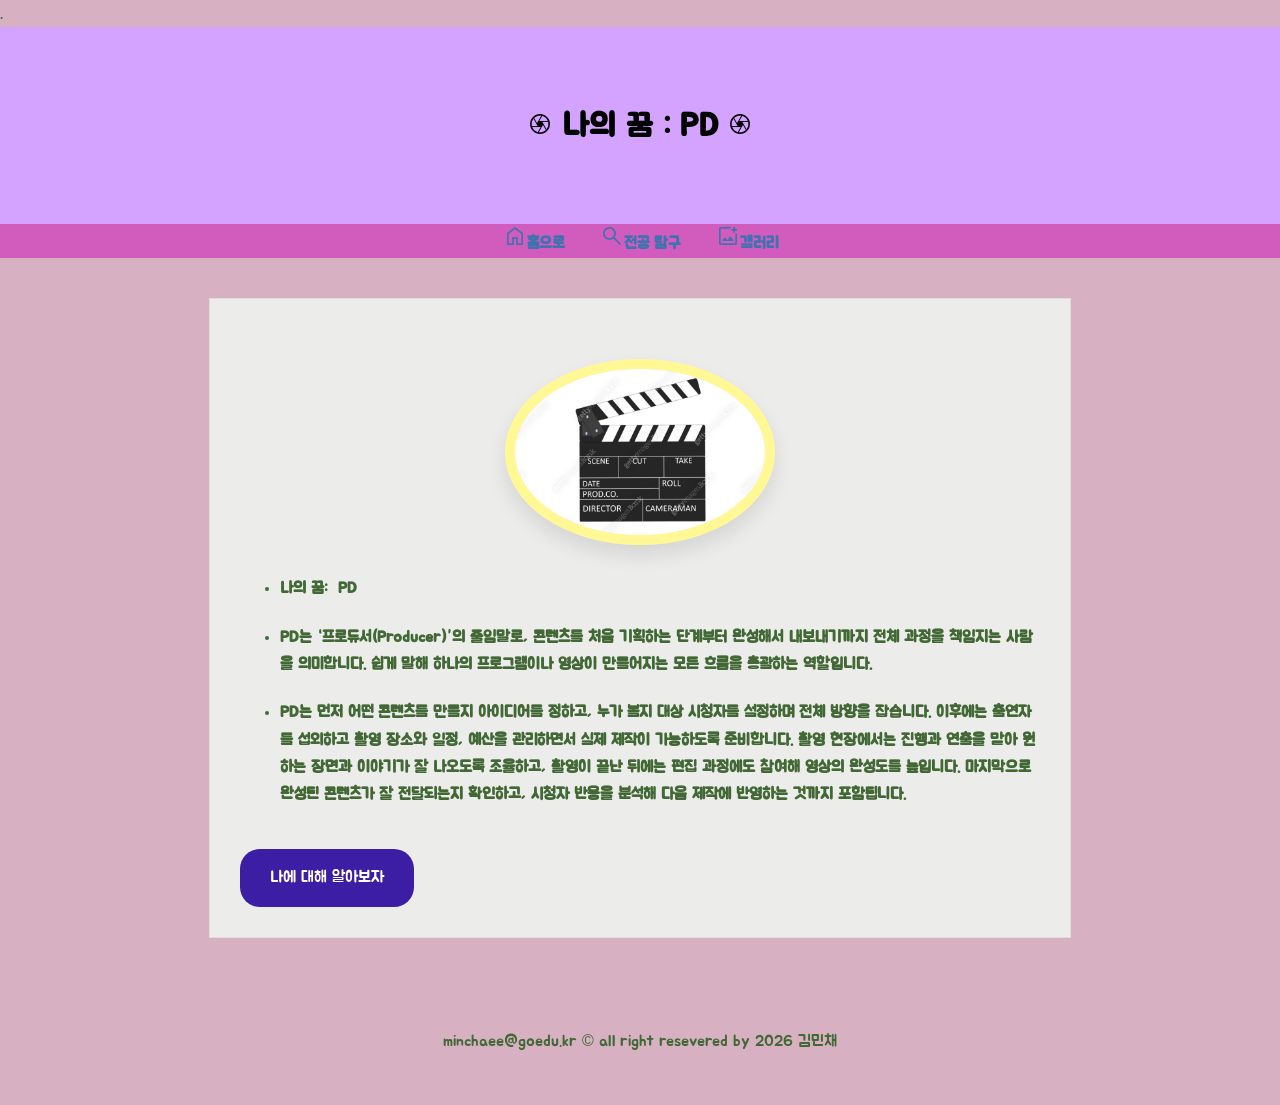
<file: index.html>
<!DOCTYPE html>
<html lang="ko">
<head>
    <meta charset="UTF-8">
    <meta name="viewport" content="width=device-width, initial-scale=1.0">
    <title>나의 웹 페이지</title>
    <link rel="preconnect" href="https://fonts.googleapis.com">.
    <link rel="preconnect" href="https://fonts.gstatic.com" crossorigin>      
    <link href="https://fonts.googleapis.com/css2?family=Jua&display=swap" rel="stylesheet">
    <link rel="stylesheet" href="https://fonts.googleapis.com/css2?family=Material+Symbols+Outlined:opsz,wght,FILL,GRAD@20..48,100..700,0..1,-50..200&" />
    <link rel="stylesheet" href="./style.css">
</head>
<body>
    <header>
      <h1>
         <span class="material-symbols-outlined">
camera
</span> 나의 꿈 : PD <span class="material-symbols-outlined">
camera
</span>
      </h1>
      </header>
             <nav>
      <a href="index.html"><span class="material-symbols-outlined">
home
</span>홈으로</a>
      <a href="subject.html"><span class="material-symbols-outlined">
search
</span>전공 탐구</a>
      <a href="gallery.html"><span class="material-symbols-outlined">
add_photo_alternate
</span>갤러리</a>
</span>
    </nav>
    <main>
        <img src="./image/vlel.jpg" alt="내 사진" width="200">
        <P>
        <ul>
        <li><h4> 나의 꿈: <span class="material-symbols-outlined">

         </span>  PD</h4> </li>
          <li><h4> PD는 “프로듀서(Producer)”의 줄임말로, 콘텐츠를 처음 기획하는 단계부터 완성해서 내보내기까지 전체 과정을 책임지는 사람을 의미합니다. 쉽게 말해 하나의 프로그램이나 영상이 만들어지는 모든 흐름을 총괄하는 역할입니다.</h4> </li>
           <li><h4>  PD는 먼저 어떤 콘텐츠를 만들지 아이디어를 정하고, 누가 볼지 대상 시청자를 설정하며 전체 방향을 잡습니다. 이후에는 출연자를 섭외하고 촬영 장소와 일정, 예산을 관리하면서 실제 제작이 가능하도록 준비합니다. 촬영 현장에서는 진행과 연출을 맡아 원하는 장면과 이야기가 잘 나오도록 조율하고, 촬영이 끝난 뒤에는 편집 과정에도 참여해 영상의 완성도를 높입니다. 마지막으로 완성된 콘텐츠가 잘 전달되는지 확인하고, 시청자 반응을 분석해 다음 제작에 반영하는 것까지 포함됩니다.</h4> </li>
         </ul>
         </P>
         <a href="#" class="my-button"> 나에 대해 알아보자</a>
    </main>

    <footer>
         minchaee@goedu.kr &copy; all right resevered by 2026 김민채
        </footer>
</body>
</html>
</file>
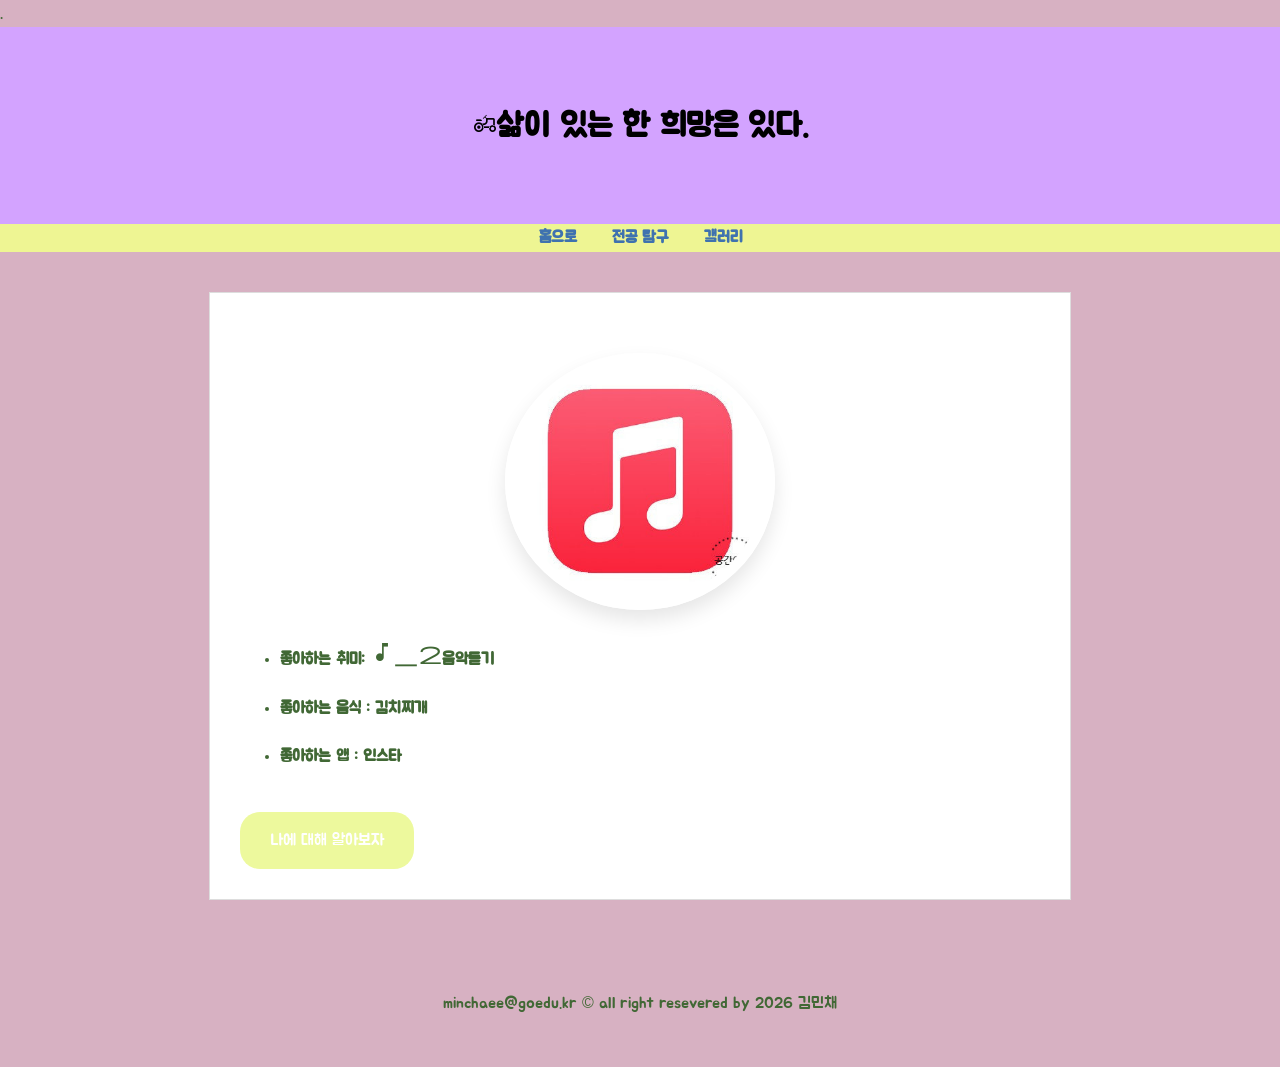
<file: My-first-web-main/index.html>
<!DOCTYPE html>
<html lang="ko">
<head>
    <meta charset="UTF-8">
    <meta name="viewport" content="width=device-width, initial-scale=1.0">
    <title>나의 웹 페이지</title>
    <link rel="preconnect" href="https://fonts.googleapis.com">.
    <link rel="preconnect" href="https://fonts.gstatic.com" crossorigin>      
    <link href="https://fonts.googleapis.com/css2?family=Jua&display=swap" rel="stylesheet">
    <link rel="stylesheet" href="https://fonts.googleapis.com/css2?family=Material+Symbols+Outlined:opsz,wght,FILL,GRAD@20..48,100..700,0..1,-50..200&" />
    <link rel="stylesheet" href="./style.css">
</head>
<body>
    <header>
      <h1>
         <span class="material-symbols-outlined">
          agriculture
         </span>삶이 있는 한 희망은 있다.
      </h1>
      </header>
             <nav>
      <a href="index.html">홈으로</a>
      <a href="subject.html">전공 탐구</a>
      <a href="gallery.html">갤러리</a>
    </nav>
    <main>
        <img src="./image/애플.jpg" alt="내 사진" width="200">
        <P>
        <ul>
        <li><h4> 좋아하는 취미: <span class="material-symbols-outlined">
music_note_2
</span>음악듣기</h4> </li>
          <li><h4> 좋아하는 음식 : 김치찌개</h4> </li>
           <li><h4> 좋아하는 앱 : 인스타 </h4> </li>
         </ul>
         </P>
         <a href="#" class="my-button"> 나에 대해 알아보자</a>
    </main>

    <footer>
         minchaee@goedu.kr &copy; all right resevered by 2026 김민채
        </footer>
</body>
</html>
</file>
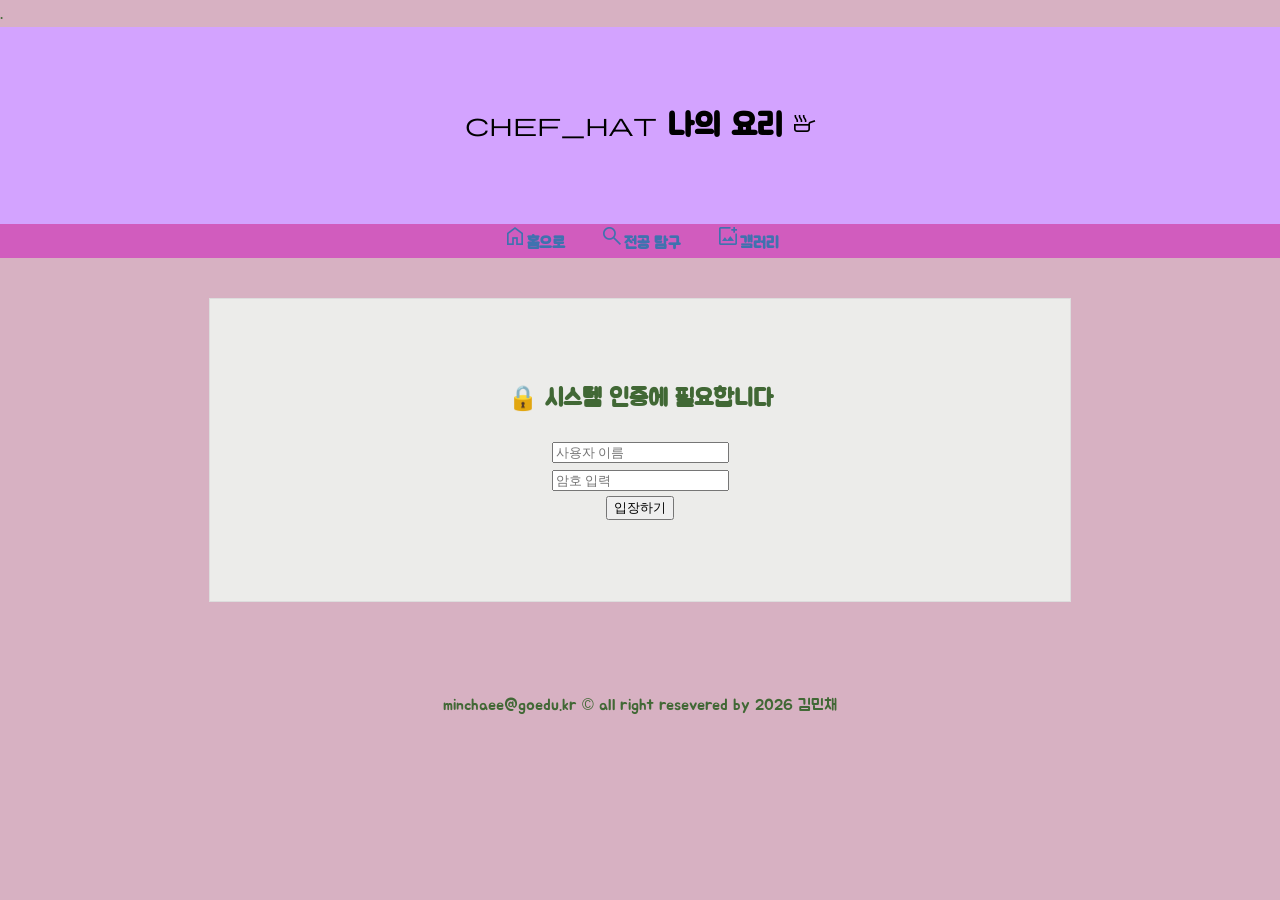
<file: gallery.html>
<!doctype html>
<html lang="ko">
  <head>
    <meta charset="UTF-8" />
    <meta name="viewport" content="width=device-width, initial-scale=1.0" />
    <title>나의 웹 페이지</title>
    <link rel="preconnect" href="https://fonts.googleapis.com" />
    .
    <link rel="preconnect" href="https://fonts.gstatic.com" crossorigin />
    <link
      href="https://fonts.googleapis.com/css2?family=Jua&display=swap"
      rel="stylesheet"
    />
    <link
      rel="stylesheet"
      href="https://fonts.googleapis.com/css2?family=Material+Symbols+Outlined:opsz,wght,FILL,GRAD@20..48,100..700,0..1,-50..200&"
    />
    <link rel="stylesheet" href="./style.css" />
  </head>
  <body>
    <header>
      <h1>
        <span class="material-symbols-outlined"> chef_hat </span> 나의 요리
        <span class="material-symbols-outlined"> skillet </span>
      </h1>
    </header>
    <nav>
      <a href="index.html"
        ><span class="material-symbols-outlined"> home </span>홈으로</a
      >
      <a href="subject.html"
        ><span class="material-symbols-outlined"> search </span>전공 탐구</a
      >
      <a href="gallery.html"
        ><span class="material-symbols-outlined"> add_photo_alternate </span
        >갤러리</a
      >
    </nav>
    <main>
      <div id="login-box" style="text-align: center; margin: 50px">
        <h2>🔒 시스템 인증에 필요합니다</h2>
        <input type="text" id="userdName" placeholder="사용자 이름" /><br />
        <input type="password" id="userPw" placeholder="암호 입력" /><br />
        <button onclick="checkLogin()">입장하기</button>
      </div>

      <!--[Step 2] 인증 후 보호된 콘텐츠 영억-->
      <div id="secret-area" style="display: none">
        <!--⭐ 로그인한 사용자의 이름을 보여줄 공간입니다.-->
        <h3 style="color: 2e7d32">
          <span id="user-display"></span>님, 반갑습니다
        </h3>

        <div class="display-box">
          <img
            id="targetImg"
            src="./image/아.jpg"
            style="width: 100%"
            ;
            max-width:500px;
          />
          <p id="targetDesc">4월7일 : 방울토마토 첫 수확!</p>
        </div>

        <div class="thumb-list">
          <img
            src="./image/아아.jpg"
            onclick="show('./image/아아.jpg', '4월 7일: 방울토마토 첫 수확!')"
          />
          <img
            src="./image/아.jpg"
            onclick="show('./image/아.jpg', '4월 9일: 비료 주기 실습 완료!')"
          />
          <img
            src="./image/토마토1.jpg"
            onclick="
              show(
                './image/토마토1.jpg',
                '오이랑 치즈 토마토 식이섬유가 풍분한 것 같아',
              )
            "
          />
          <img
            src="./image/토마토2.jpg"
            onclick="
              show('./image/토마토2.jpg', '토마토안에 계란후라이 맛있겠다!')
            "
          />
          <img
            src="./image/토마토3.jpg"
            onclick="show('./image/토마토3.jpg', '토마토 파스타는 맛없없!')"
          />
          <img
            src="./image/토마토4.jpg"
            onclick="show('./image/토마토4.jpg', '양파랑 토마토 대박!')"
          />
          <img
            src="./image/토마토5.jpg"
            onclick="show('./image/토마토5.jpg', '영양만점 음식인 것 같아!')"
          />
          <img
            src="./image/토마토6.jpg"
            onclick="
              show('./image/토마토6.jpg', '새로운 조합의 카레인 것 같아!')
            "
          />
          <img
            src="./image/토마토7.jpg"
            onclick="
              show('./image/토마토7.jpg', '토마토랑 스크램블 꼭 먹어봐!')
            "
          />
          <img
            src="./image/토마토92.jpg"
            onclick="
              show(
                './image/토마토92.jpg',
                '토마토 피자 안에 파프리카랑 브로콜리가 들어있어서 더 맛나는 것 같아!!',
              )
            "
          />
          <img
            src="./image/토마토9.jpg"
            onclick="
              show(
                './image/토마토9.jpg',
                '토마토 안에 요거트를 넣어먹으니 상큼해',
              )
            "
          />
          <img
            src="./image/토마토10.jpg"
            onclick="
              show(
                './image/토마토10.jpg',
                '빵이랑 같이 토마토랑 조합이 잘 맞는 것 같아!!',
              )
            "
          />
        </div>
        <div
          id="setting"
          style="
            margin-top: 30px;
            padding: 20px;
            border: 1px solid #ddd;
            background: #fff;
          "
        >
          <h4>🔑 시스템 보안 설정</h4>
          <p style="font-size: 0.9em; color: #666">
            보안을 위해 정기적으로 비밀번호를 변경해 주세요.
          </p>
          <input type="password" id="newPw" placeholder="새 비밀번호 입력" />
          <button onclick="changePassword()">비밀번호 변경</button>
          <button onclick="logout()">로그아웃</button>
        </div>
      </div>
    </main>

    <footer>minchaee@goedu.kr &copy; all right resevered by 2026 김민채</footer>
    <script>
      function show(imgPath, text) {
        document.getElementById("targetImg").src = imgPath;
        document.getElementById("targetDesc").innerText = text;
      }
      function checkLogin() {
        let name = document.getElementById("userdName").value;
        let pw = document.getElementById("userPw").value;

        let currentPw = localStorage.getItem("userPassword") || "1234";

        if (pw === currentPw && name !== "") {
          //[밑바탕 작업] 이름과 상태를 금고(localStage)에 넣습니다.
          localStorage.setItem("isLoggedIn", "true");
          localStorage.setItem("savedName", name);
          localStorage.setItem("userPassword", currentPw);

          alert(name + "님, 인증 정보가 저장소가 기록되었습니다");

          document.getElementById("login-box").style.display = "none";
          document.getElementById("user-display").innerText = "name";
          document.getElementById("secret-area").style.display = "block";
        } else {
          alert("이름을 입력하지 않았거나 암호가 틀렸습니다.");
        }
      }

      window.onload = function () {
        let isLoggendIn = localStorage.getItem("isLoggedIn");

        let savedName = localStorage.getItem("savedName");

        if (isLoggendIn === "true") {
          document.getElementById("login-box").style.display = "none";
          document.getElementById("secret-area").style.display = "block";
          document.getElementById("user-display").innerText = savedName;
        }
      };

      function changePassword() {
        let newPw = document.getElementById("newPw").value;
        if (newPw.length < 4) {
          alert("암호는 4자리 이상이어야 합니다.");
          return;
        }
        localStorage.setItem("userPassword", newPw);
        alert("비밀번호가 변경되었습니다");
      }
      function logout() {
        if (confirm("로그아웃 하시겠습니까?")) {
          localStorage.removeItem("isLoggedIn");
          localStorage.removeItem("savedName");
          location.href = "index.html";
        }
      }
    </script>
  </body>
</html>
</file>
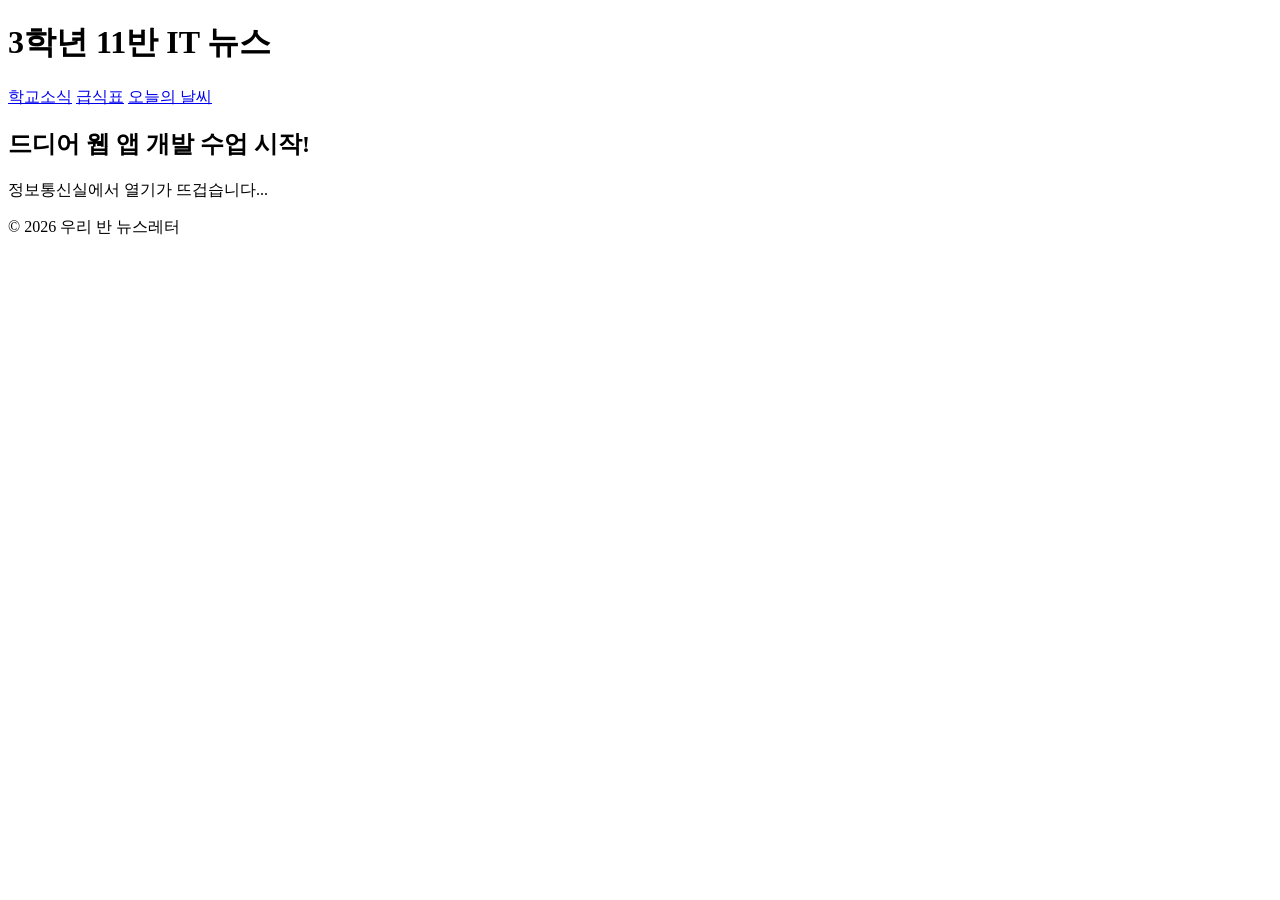
<file: news.html>
<!DOCTYPE html>
<html lang="ko">
<head>
    <meta charset="UTF-8">
    <meta name="viewport" content="width=device-width, initial-scale=1.0">
    <title>우리반 뉴스레터(I do)</title>
</head>
<body>
    <header>
        <h1>3학년 11반 IT 뉴스</h1></header>
        <nav>
            <a href="#">학교소식</a> <a href="#">급식표</a> <a href="#">오늘의 날씨</a> 
        </nav>

        <main>
            <article>
                <h2>드디어 웹 앱 개발 수업 시작!</h2>
                <P> 정보통신실에서 열기가 뜨겁습니다... </P>
            </article>
        </main>

        <footer>
            <p>&copy; 2026 우리 반 뉴스레터</p>
        </footer>
        <img scr="images/profile.jpg" alt">
        
    
</body>
</html>
</file>
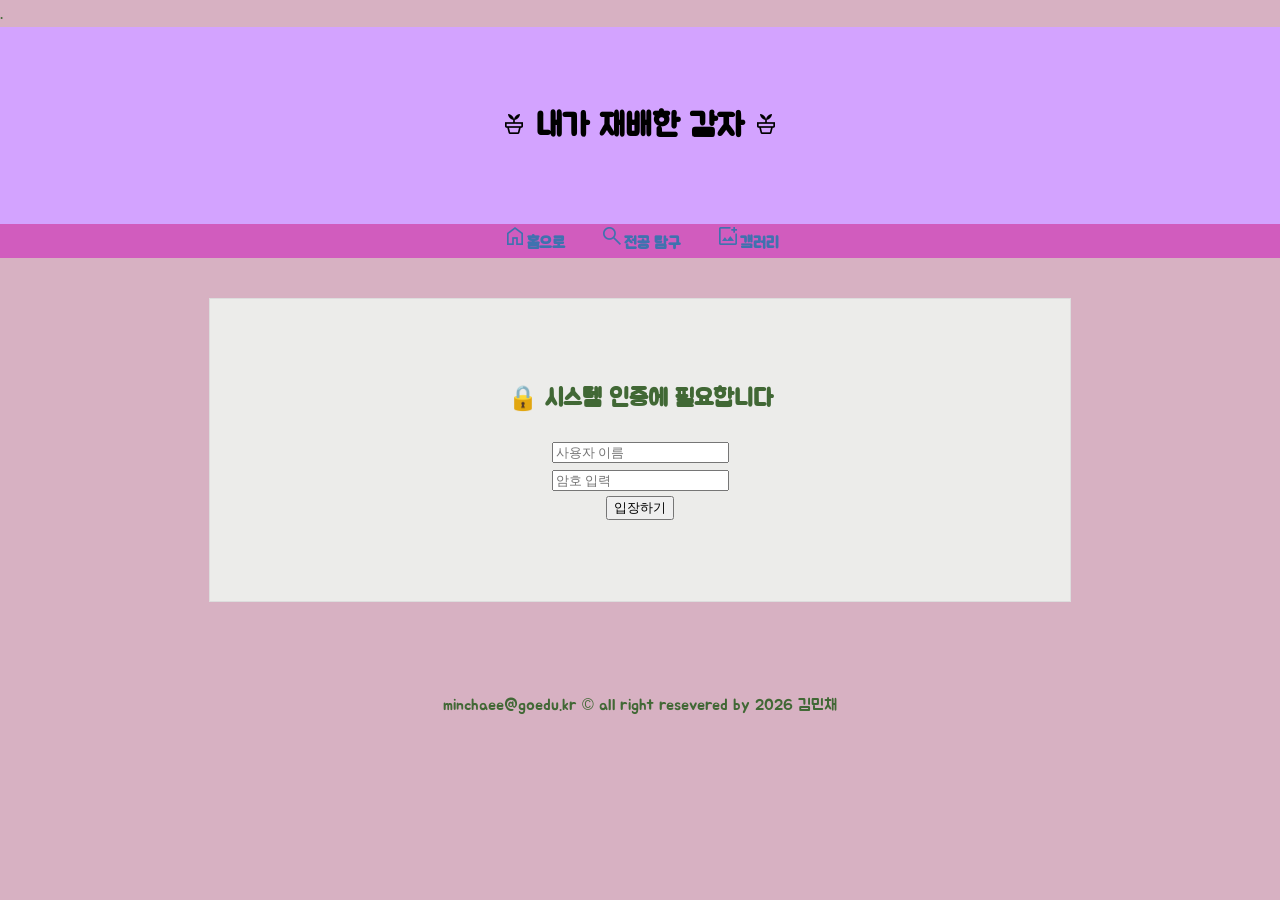
<file: subject.html>
<!doctype html>
<html lang="ko">
  <head>
    <meta charset="UTF-8" />
    <meta name="viewport" content="width=device-width, initial-scale=1.0" />
    <title>나의 웹 페이지</title>
    <link rel="preconnect" href="https://fonts.googleapis.com" />
    .
    <link rel="preconnect" href="https://fonts.gstatic.com" crossorigin />
    <link
      href="https://fonts.googleapis.com/css2?family=Jua&display=swap"
      rel="stylesheet"
    />
    <link
      rel="stylesheet"
      href="https://fonts.googleapis.com/css2?family=Material+Symbols+Outlined:opsz,wght,FILL,GRAD@20..48,100..700,0..1,-50..200&"
    />
    <link rel="stylesheet" href="./style.css" />
  </head>
  <body>
    <header>
      <h1>
        <span class="material-symbols-outlined">
potted_plant
</span>
   </span> 내가 재배한 감자 <span class="material-symbols-outlined">
potted_plant
</span>
</span>
      </h1>
    </header>

     <nav>
      <a href="index.html"> <span class="material-symbols-outlined">
home
</span>홈으로</a>
      <a href="subject.html"><span class="material-symbols-outlined">
search
</span>전공 탐구</a>
      <a href="gallery.html"><span class="material-symbols-outlined">
add_photo_alternate
</span>갤러리</a>
    </nav>
       
    <main>
      <!--[Step 1] 인증 전: 로그인 박스 영역-->
      <div id="login-box" style="text-align: center;  margin: 50px;">
        <h2> 🔒 시스템 인증에 필요합니다</h2>
        <input type="text" id="userdName" placeholder="사용자 이름"/><br>
        <input type="password" id="userPw" placeholder="암호 입력"/><br>
        <button onclick="checkLogin()">입장하기</button>
      </div>
   
    

       <!--[Step 2] 인증 후 보호된 콘텐츠 영억-->
      <div id="secret-area" style="display: none;">
        <!--⭐ 로그인한 사용자의 이름을 보여줄 공간입니다.-->
         <h3 style="color: 2e7d32;"> <span id="user-display"></span>님, 반갑습니다</h3>
      


         <!-- 🚩기존 포트폴리오 및 주문서 콘텐츠가 위치하는 곳입니다.-->
          
       <article class="crop-item">

          <figure class="crop-image">
          <img src="./image/다운로드.jpg"alt="직접 재배한 농작물 사진"/>
          <figcaption>내가 재배한 감자</figcaption>
          </figure>

          <div class="crop-details">
            <h3>감자</h3>

            <section class="info-block">
              <h4>재배 및 생산 특성</h4>
              <ul>
                <li><strong> 품종: </strong> 감자</li>
                <li><strong> 시설환경:</strong>  감자 시설환경은 겨울철 하우스에서 온도와 토양수분을 최적화해 저온·고온·과습 등 환경 스트레스를 줄이는 것이 핵심입니다.
                 <li><strong>노지재배: </strong>  노지재배는 파종 시기·수분·배수·병해 관리가 수확량과 품질을 좌우합니다.  등 </strong></li>
              </ul>
            </section>

            <section class="info-block distribution">
              <h4>유통 구조 설계</h4>
              <div class="step-guide">

               <span> 생산자(나)</span>→<span>로컬푸드 직매장</span>→<span> 최종소비자
              </div>
              <ul>
                <li><strong> 물류 방식:</strong> 감자의 물류방식은 수확 후 품질을 유지하면서 소비지까지 효율적으로 이동시키는 과정으로, 저장·선별·포장·운송 단계가 핵심입니다. 감자는 저장성이 비교적 좋은 작물이지만, 온도·습도 관리가 제대로 안 되면 쉽게 부패하거나 싹이 트기 때문에 물류 관리가 중요합니다.</li>
                <li><strong> 판매 전략:</strong> 온라인 마켓은 스마트스토어나 오픈마켓을 통해 전국 단위로 판매할 수 있어 판로가 훨씬 넓고 물량을 빠르게 소진할 수 있습니다. 대신 경쟁이 많아 가격 경쟁이 발생하기 쉽고, 택배·포장·리뷰 관리 등 운영 부담이 따릅니다.</li>
              </ul>
            </section>
          </div>

        </article>
      </section>
      <section id="order-area"> 
        <hr>
        <h2>온라인 주문하기</h2>
        <form action="">
            <div class="input-row">
              <div class="input-group">
                <label> 주문자 성함</label>
                <input type="text" id="userName" placeholder="실명을 입력하세요">
              </div>

                <div class="input-group">
                <label for=""> 연락처</label>
                <input type="text" id="userPhone" placeholder="010-0000-000">
              </div>
              </div>
              
              <div class="input-row">
                 <div class="input-group">
                   <label for= "unitweight">구매 단위 선택</label>
                    <select id="unitWeight">
                      <option value="15000">유기농 감자 1kg (15,000원)</option>
                      <option value="45000">유기농 감자 3kg (45,000원)</option>
                      <option value="70000">유기농 감자 6kg (70,000원)</option>
                    </select>
                </div>

                <div class="input-group">
                  <label for="quantity">주문 수량 (박스)</label>
                  <input type="number" id="quantity" value="1" min="1" max="10">
                </div>
              </div>

              <div class="input-group">
                   <label> 베송 방식 선택</label>
                    <select name="" id="deliveryFee">
                      <option value="3000">일반 택배 (3000원)</option>
                      <option value="5000">신선 새벽 배송 (5000원)</option>
                      <option value="0">광주 로컬푸드 매장 픽업 (무료)</option>
                    </select>
                </div>

            <div class="input-group">
            <label> 배송 메세지</label>
              <textarea 
              name=""
              id=""
              placeholder="부재 시 문 앞에 놓아주세요"
              ></textarea>
          </div>
          

          <button type="button" class="order-btn" onclick="processOrder()">
            바로 주문 완료
          </button>
         <div id="receipt" class="receipt-box">
         </form>
      </section>

    <div id="setting" style="margin-top: 30px; padding: 20px; border: 1px solid #ddd; background: #fff;">
        <h4>🔑 시스템 보안 설정</h4>
        <p style="font-size: 0.9em; color: #666;">보안을 위해 정기적으로 비밀번호를 변경해 주세요.</p>
        <input type="password" id="newPw" placeholder="새 비밀번호 입력"/>
        <button onclick="changePassword()">비밀번호 변경</button>
        <button onclick="logout()">로그아웃</button>
      </div>
      </div>
       </main>
       
      
        

      
    
    
      
        
    

    <footer>minchaee@goedu.kr &copy; all right resevered by 2026 김민채</footer>

    <script>

      
     function processOrder(){

        let name = document.getElementById('userName').value;
         let phone = document.getElementById('userPhone').value;
         let quantity = Number(document.getElementById("quantity").value);
        let deliveryFee=Number(document.getElementById("deliveryFee").value);

         let unitSelect = document.getElementById("unitWeight");
         let productprice = Number(unitSelect.value);
         let productName = unitSelect.options[unitSelect.selectedIndex].text;

         let basePrice = productprice * quantity

        if (basePrice >=30000) {
          deliveryFee = 0;
        }
        let totalPrice = basePrice + deliveryFee;

        let dateString = new Date().toLocaleDateString();

         if(name==="" || phone ===""){
          alert("성함과 연락처를 모두 입력해 주세요!");
          return;
         } 
         let receipt = document.getElementById('receipt');

         receipt.innerHTML = `
         <h3> 주문 확인 영수증 </h3>
         <p stlye="color:gray; font-size: 0.8em;"> 주문 시각:${dateString}</p>
         <hr>
         <p><strong>주문자:</strong>${name}님</p>
         <p><strong>주문 상품:</strong>${productName}</p>
         <p><strong>주문 수량:</strong>${quantity} 박스</p>
         <p><strong>배송비: </strong>${deliveryFee.toLocaleString()} 원</p>
         ${deliveryFee === 0 ? "무료배송" : deliveryFee.toLocaleString () + "원"}

         
        <p style="font-size: 1.2em; margin-top: 10px;">
              <strong> 총 결제 금액:
              <span style="color:red;">${totalPrice.toLocaleString()}원</span>
        </strong>
        </p>
        <hr>
        <p style="text-align: center;">주문해주셔서 감사합니다! </p>
         `;
         receipt.style.display="block";
     }
      
       function checkLogin(){
      let name = document.getElementById("userdName").value;
      let pw = document.getElementById("userPw").value;

      let currentPw = localStorage.getItem("userPassword") || "1234";



      if(pw === currentPw && name !==""){
        //[밑바탕 작업] 이름과 상태를 금고(localStage)에 넣습니다.
        localStorage.setItem("isLoggedIn", "true");
         localStorage.setItem("savedName", name);
          localStorage.setItem("userPassword", currentPw);

        alert(name + "님, 인증 정보가 저장소가 기록되었습니다");

     document.getElementById("login-box").style.display="none"; 
    document.getElementById("user-display").innerText="name";
    document.getElementById("secret-area").style.display="block";

      }else{
        alert("이름을 입력하지 않았거나 암호가 틀렸습니다.");
      }
    }

    window.onload = function(){
      let isLoggendIn = localStorage.getItem("isLoggedIn");

       let savedName = localStorage.getItem("savedName");
       
       if(isLoggendIn === "true"){
        document.getElementById("login-box").style.display="none";
         document.getElementById("secret-area").style.display="block";
          document.getElementById("user-display").innerText=savedName;
       }
      }
       
      

       function changePassword(){
        let newPw = document.getElementById("newPw").value;
        if(newPw.length < 4) { alert("암호는 4자리 이상이어야 합니다.");return;}
        localStorage.setItem("userPassword", newPw);
        alert("비밀번호가 변경되었습니다")
       }
       function logout(){
        if (confirm("로그아웃 하시겠습니까?")){
          localStorage.removeItem("isLoggedIn");
          localStorage.removeItem("savedName");
          location.href="index.html";
        }
       }
    
    </script>
  </body>
</html>
</file>
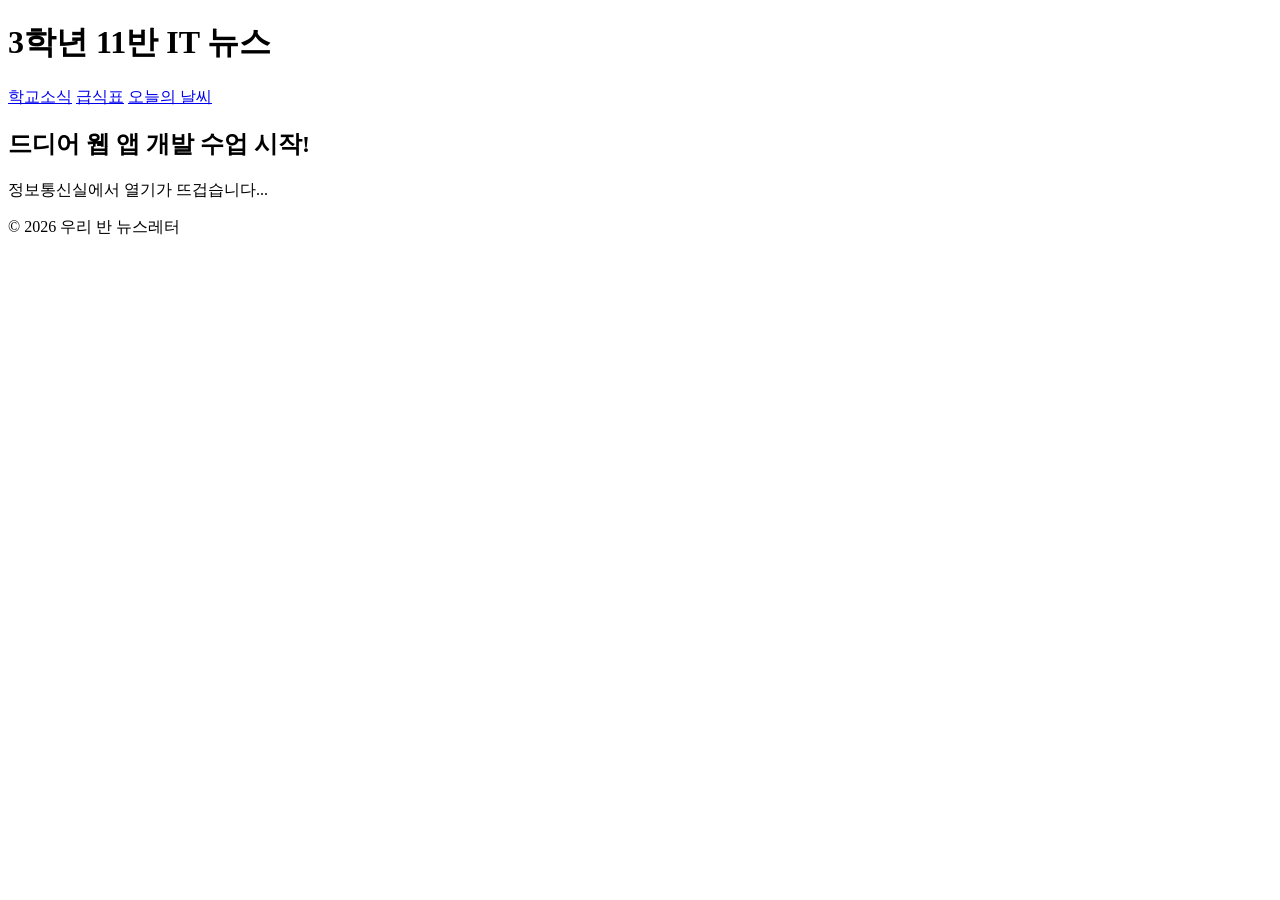
<file: 우리반 뉴스레터(I do).html>
<!DOCTYPE html>
<!-- saved from url=(0031)http://127.0.0.1:5500/news.html -->
<html lang="ko"><head><meta http-equiv="Content-Type" content="text/html; charset=UTF-8">
    
    <meta name="viewport" content="width=device-width, initial-scale=1.0">
    <title>우리반 뉴스레터(I do)</title>
</head>
<body>
    <header>
        <h1>3학년 11반 IT 뉴스</h1></header>
        <nav>
            <a href="http://127.0.0.1:5500/news.html#">학교소식</a> <a href="http://127.0.0.1:5500/news.html#">급식표</a> <a href="http://127.0.0.1:5500/news.html#">오늘의 날씨</a> 
        </nav>

        <main>
            <article>
                <h2>드디어 웹 앱 개발 수업 시작!</h2>
                <p> 정보통신실에서 열기가 뜨겁습니다... </p>
            </article>
        </main>

        <footer>
            <p>© 2026 우리 반 뉴스레터</p>
        </footer>
        <img scr="images/profile.jpg" alt"="">
        
    
<!-- Code injected by live-server -->
<script>
	// <![CDATA[  <-- For SVG support
	if ('WebSocket' in window) {
		(function () {
			function refreshCSS() {
				var sheets = [].slice.call(document.getElementsByTagName("link"));
				var head = document.getElementsByTagName("head")[0];
				for (var i = 0; i < sheets.length; ++i) {
					var elem = sheets[i];
					var parent = elem.parentElement || head;
					parent.removeChild(elem);
					var rel = elem.rel;
					if (elem.href && typeof rel != "string" || rel.length == 0 || rel.toLowerCase() == "stylesheet") {
						var url = elem.href.replace(/(&|\?)_cacheOverride=\d+/, '');
						elem.href = url + (url.indexOf('?') >= 0 ? '&' : '?') + '_cacheOverride=' + (new Date().valueOf());
					}
					parent.appendChild(elem);
				}
			}
			var protocol = window.location.protocol === 'http:' ? 'ws://' : 'wss://';
			var address = protocol + window.location.host + window.location.pathname + '/ws';
			var socket = new WebSocket(address);
			socket.onmessage = function (msg) {
				if (msg.data == 'reload') window.location.reload();
				else if (msg.data == 'refreshcss') refreshCSS();
			};
			if (sessionStorage && !sessionStorage.getItem('IsThisFirstTime_Log_From_LiveServer')) {
				console.log('Live reload enabled.');
				sessionStorage.setItem('IsThisFirstTime_Log_From_LiveServer', true);
			}
		})();
	}
	else {
		console.error('Upgrade your browser. This Browser is NOT supported WebSocket for Live-Reloading.');
	}
	// ]]>
</script>

</body></html>
</file>
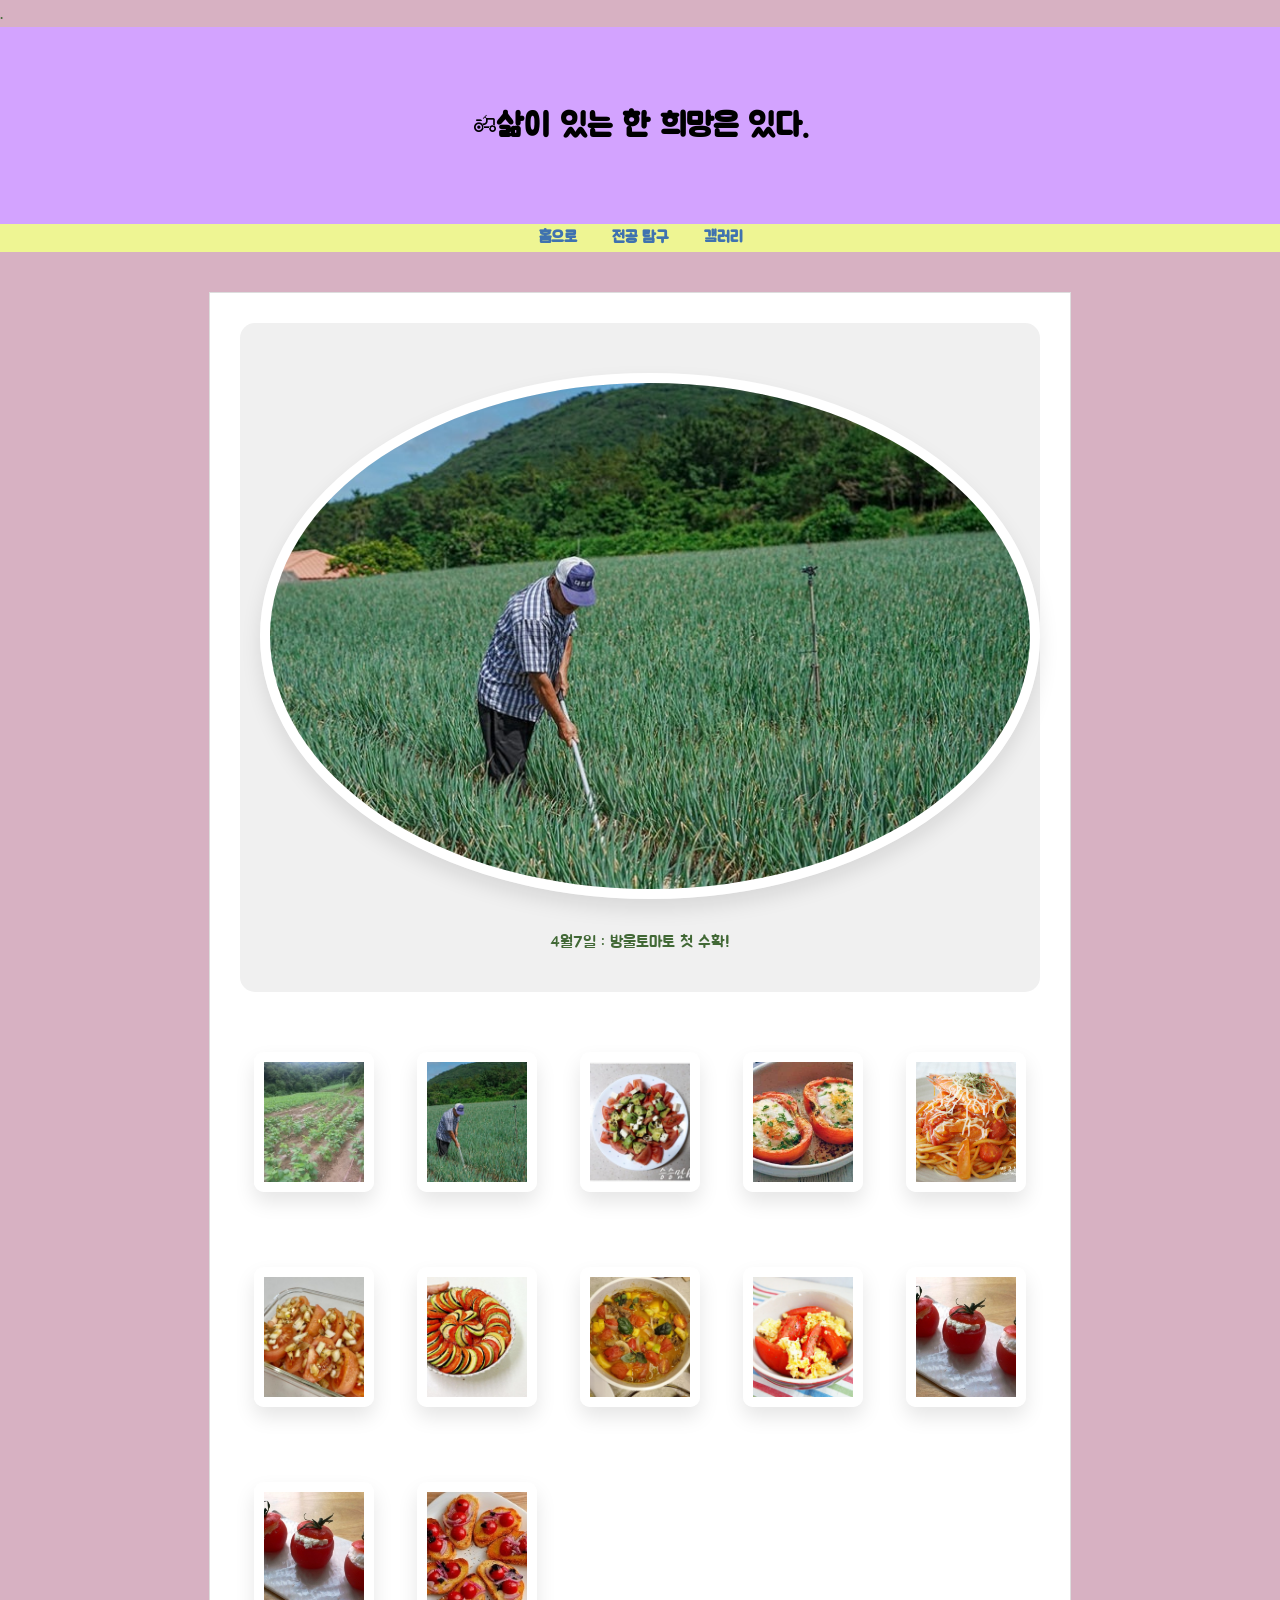
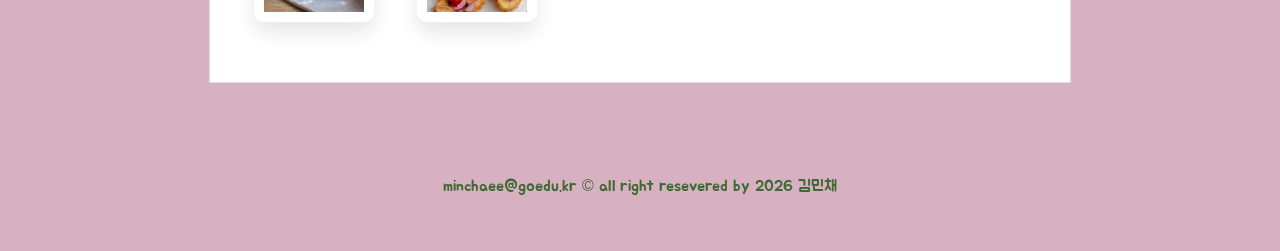
<file: My-first-web-main/gallery.html>
<!doctype html>
<html lang="ko">
  <head>
    <meta charset="UTF-8" />
    <meta name="viewport" content="width=device-width, initial-scale=1.0" />
    <title>나의 웹 페이지</title>
    <link rel="preconnect" href="https://fonts.googleapis.com" />
    .
    <link rel="preconnect" href="https://fonts.gstatic.com" crossorigin />
    <link
      href="https://fonts.googleapis.com/css2?family=Jua&display=swap"
      rel="stylesheet"
    />
    <link
      rel="stylesheet"
      href="https://fonts.googleapis.com/css2?family=Material+Symbols+Outlined:opsz,wght,FILL,GRAD@20..48,100..700,0..1,-50..200&"
    />
    <link rel="stylesheet" href="./style.css" />
  </head>
  <body>
    <header>
      <h1>
        <span class="material-symbols-outlined"> agriculture </span>삶이 있는 한
        희망은 있다.
      </h1>
    </header>
    <nav>
      <a href="index.html">홈으로</a>
      <a href="subject.html">전공 탐구</a>
      <a href="gallery.html">갤러리</a>
    </nav>
    <main>
      <div class="display-box">
        <img
          id="targetImg"
          src="./image/아.jpg"
          style="width: 100%"
          ;max-width:500px;
        />
        <p id="targetDesc">4월7일 : 방울토마토 첫 수확!</p>
      </div>

      <div class="thumb-list">
        <img
          src="./image/아아.jpg"
          onclick="show('./image/아아.jpg', '4월 7일: 방울토마토 첫 수확!')"
        />
        <img
          src="./image/아.jpg"
          onclick="show('./image/아.jpg', '4월 9일: 비료 주기 실습 완료!')"
        />
        <img
          src="./image/토마토1.jpg"
          onclick="show('./image/토마토1.jpg', '맛있는 토마토 음식')"
        />
        <img
          src="./image/토마토2.jpg"
          onclick="show('./image/토마토2.jpg', '이런 음식도 있다니!')"
        />
        <img
          src="./image/토마토3.jpg"
          onclick="show('./image/토마토3.jpg', '이런 음식도 있다니!')"
        />
        <img
          src="./image/토마토4.jpg"
          onclick="show('./image/토마토4.jpg', '이런 음식도 있다니!')"
        />
        <img
          src="./image/토마토5.jpg"
          onclick="show('./image/토마토5.jpg', '이런 음식도 있다니!')"
        />
        <img
          src="./image/토마토6.jpg"
          onclick="show('./image/토마토6.jpg', '이런 음식도 있다니!')"
        />
        <img
          src="./image/토마토7.jpg"
          onclick="show('./image/토마토7.jpg', '이런 음식도 있다니!')"
        />
        <img
          src="./image/토마토8.jpg"
          onclick="show('./image/토마토8.jpg', '이런 음식도 있다니!')"
        />
        <img
          src="./image/토마토9.jpg"
          onclick="show('./image/토마토9.jpg', '이런 음식도 있다니!')"
        />
        <img
          src="./image/토마토10.jpg"
          onclick="show('./image/토마토10.jpg', '이런 음식도 있다니!')"
        />
      </div>
    </main>

    <footer>minchaee@goedu.kr &copy; all right resevered by 2026 김민채</footer>
    <script>
      function show(imgPath, text) {
        document.getElementById("targetImg").src = imgPath;
        document.getElementById("targetDesc").innerText = text;
      }
    </script>
  </body>
</html>
</file>
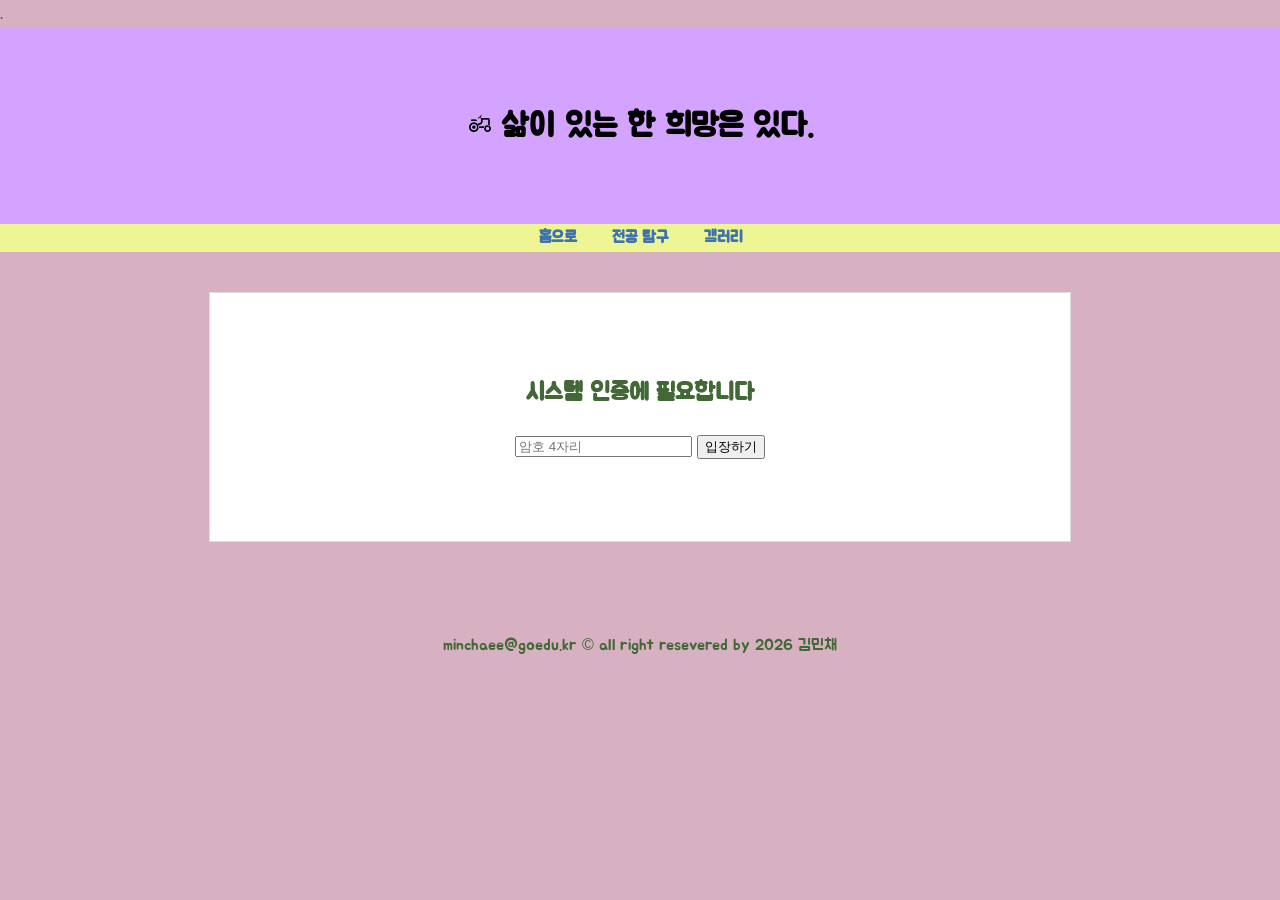
<file: My-first-web-main/subject.html>
<!doctype html>
<html lang="ko">
  <head>
    <meta charset="UTF-8" />
    <meta name="viewport" content="width=device-width, initial-scale=1.0" />
    <title>나의 웹 페이지</title>
    <link rel="preconnect" href="https://fonts.googleapis.com" />
    .
    <link rel="preconnect" href="https://fonts.gstatic.com" crossorigin />
    <link
      href="https://fonts.googleapis.com/css2?family=Jua&display=swap"
      rel="stylesheet"
    />
    <link
      rel="stylesheet"
      href="https://fonts.googleapis.com/css2?family=Material+Symbols+Outlined:opsz,wght,FILL,GRAD@20..48,100..700,0..1,-50..200&"
    />
    <link rel="stylesheet" href="./style.css" />
  </head>
  <body>
    <header>
      <h1>
        <span class="material-symbols-outlined"> agriculture </span> 삶이 있는 한
        희망은 있다.
      </h1>
    </header>

     <nav>
      <a href="index.html">홈으로</a>
      <a href="subject.html">전공 탐구</a>
      <a href="gallery.html">갤러리</a>
    </nav>
       
    <main>
      <div id="login-box" style="text-align: center;  margin: 50px;">
        <h2> 시스템 인증에 필요합니다</h2>
        <input type="password" id="userPw" placeholder="암호 4자리"/>
        <button onclick="checkLogin()">입장하기</button>
      </div>
    </main>

      <div id="secret-area" style="display: none;">
       <article class="crop-item">

          <figure class="crop-image">
          <img src="./image/다운로드.jpg"alt="직접 재배한 농작물 사진"/>
          <figcaption>그림1 본인이 직접 재배한 농작물 실물</figcaption>
          </figure>

          <div class="crop-details">
            <h3>농작물 명칭(사과)</h3>

            <section class="info-block">
              <h4>재배 및 생산 특성</h4>
              <ul>
                <li><strong> 품종: </strong>망고</li>
                <li><strong> 재배 환경:시설환경/ 노지재배 등 </strong></li>
              </ul>
            </section>

            <section class="info-block distribution">
              <h4>유통 구조 설계</h4>
              <div class="step-guide">

               <span> 생산자(나)</span>→<span>로컬푸드 직매장</span>→<span> 최종소비자
              </div>
              <ul>
                <li><strong> 물류 방식:</strong> 저온 유통 (Cold Chain)활용 여부 등</li>
                <li><strong> 판매 정략:</strong> 직거래 / 온라인 마켓 등</li>
              </ul>
            </section>
          </div>

        </article>
      </section>
      <section id="order-area"> 
        <hr>
        <h2>온라인 주문하기</h2>
        <form action="">
            <div class="input-row">
              <div class="input-group">
                <label> 주문자 성함</label>
                <input type="text" id="userName" placeholder="실명을 입력하세요">
              </div>

                <div class="input-group">
                <label for=""> 연락처</label>
                <input type="text" id="userPhone" placeholder="010-0000-000">
              </div>
              </div>
              
              <div class="input-row">
                 <div class="input-group">
                   <label for= "unitweight">구매 단위 선택/label>
                    <select id="unitWeight">
                      <option value="15000">유기농 고구마 1kg (15,000원)</option>
                      <option value="45000">유기농 고구마 3kg (45,000원)</option>
                      <option value="70000">유기농 고구마 6kg (70,000원)</option>
                    </select>
                </div>

                <div class="input-group">
                  <label for="quantity">주문 수량 (박스)</label>
                  <input type="number" id="quantity" value="1" min="1" max="10">
                </div>
              </div>

              <div class="input-group">
                   <label> 베송 방식 선택</label>
                    <select name="" id="deliveryFee">
                      <option value="3000">일반 택배 (3000원)</option>
                      <option value="5000">신선 새벽 배송 (5000원)</option>
                      <option value="0">광주 로컬푸드 매장 픽업 (무료)</option>
                    </select>
                </div>

            <div class="input-group">
            <label> 배송 메세지</label>
              <textarea 
              name=""
              id=""
              placeholder="부재 시 문 앞에 놓아주세요"
              ></textarea>
          </div>
          

          <button type="button" class="order-btn" onclick="processOrder()">
            바로 주문 완료
          </button>
         <div id="receipt" class="receipt-box">

         </div>

        </form>
      </section>
      </div>
        
    </main>

    <footer>minchaee@goedu.kr &copy; all right resevered by 2026 김민채</footer>

    <script>
      
     function processOrder(){

        let name = document.getElementById('userName').value;
         let phone = document.getElementById('userPhone').value;
         let quantity = Number(document.getElementById("quantity").value);
        let deliveryFee=Number(document.getElementById("deliveryFee").value);

         let unitSelect = document.getElementById("unitWeight");
         let productprice = Number(unitSelect.value);
         let productName = unitSelect.options[unitSelect.selectedIndex].text;

         let basePrice = productprice * quantity

        if (basePrice >=30000) {
          deliveryFee = 0;
        }
        let totalPrice = basePrice + deliveryFee;

        let dateString = new Date().toLocaleDateString();

         if(name==="" || phone ===""){
          alert("성함과 연락처를 모두 입력해 주세요!");
          return;
         } 
         let receipt = document.getElementById('receipt');

         receipt.innerHTML = `
         <h3> 주문 확인 영수증 </h3>
         <p stlye="color:gray; font-size: 0.8em;"> 주문 시각:${dateString}</p>
         <hr>
         <p><strong>주문자:</strong>${name}님</p>
         <p><strong>주문 상품:</strong>${productName}</p>
         <p><strong>주문 수량:</strong>${quantity} 박스</p>
         <p><strong>배송비: </strong>${deliveryFee.toLocaleString()} 원</p>
         ${deliveryFee === 0 ? "무료배송" : deliveryFee.toLocaleString () + "원"}

         
        <p style="font-size: 1.2em; margin-top: 10px;">
              <strong> 총 결제 금액:
              <span style="color:red;">${totalPrice.toLocaleString()}원</span>
        </strong>
        </p>
        <hr>
        <p style="text-align: center;">주문해주셔서 감사합니다! </p>
         `;
         receipt.style.display="block";
     }
      
       function checkLogin(){
      let pw = document.getElementById("userPw").value;

      if(pw === "1234"){
        alert("인증에 성공하였습니다");
      
    document.getElementById("login-box").style.display="none";
    document.getElementById("secret-area").style.display="block";
      }else{
        alert("암호가 일치하지 않습니다. 다시 시도하십시오.");
      }
    }
    </script>
  </body>
</html>
</file>
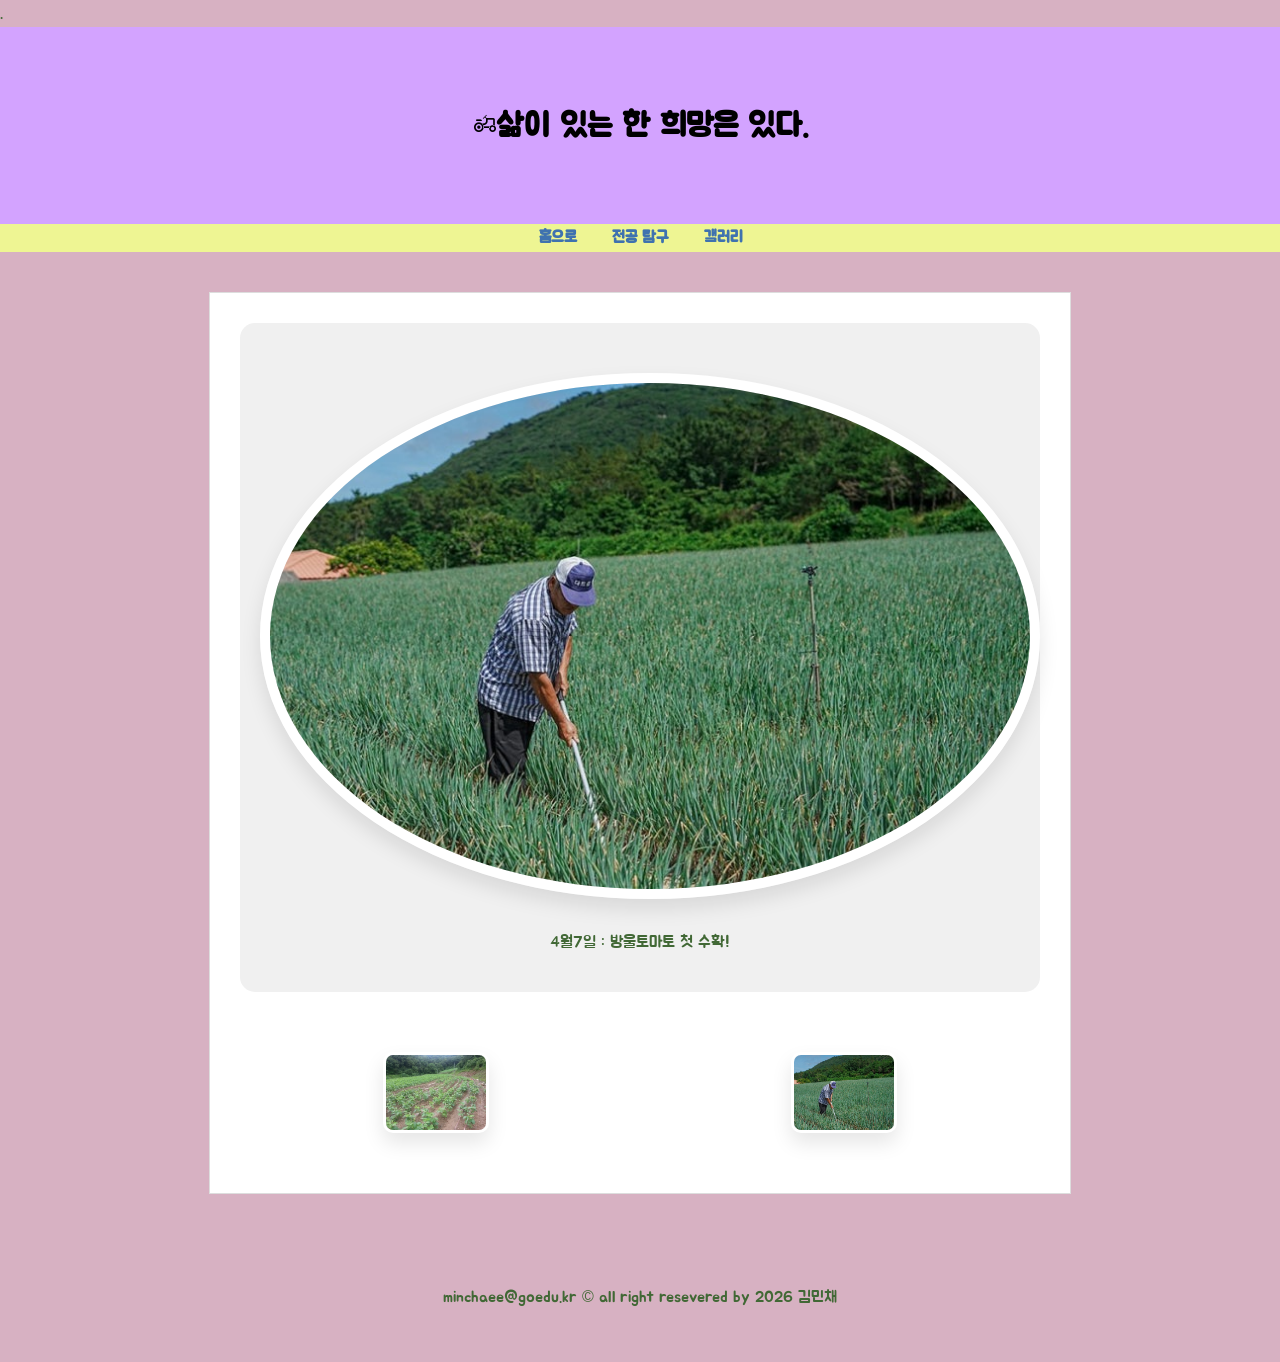
<file: 웹개발_김민채4/gallery.html>
<!doctype html>
<html lang="ko">
  <head>
    <meta charset="UTF-8" />
    <meta name="viewport" content="width=device-width, initial-scale=1.0" />
    <title>나의 웹 페이지</title>
    <link rel="preconnect" href="https://fonts.googleapis.com" />
    .
    <link rel="preconnect" href="https://fonts.gstatic.com" crossorigin />
    <link
      href="https://fonts.googleapis.com/css2?family=Jua&display=swap"
      rel="stylesheet"
    />
    <link
      rel="stylesheet"
      href="https://fonts.googleapis.com/css2?family=Material+Symbols+Outlined:opsz,wght,FILL,GRAD@20..48,100..700,0..1,-50..200&"
    />
    <link rel="stylesheet" href="./style.css" />
  </head>
  <body>
    <header>
      <h1>
        <span class="material-symbols-outlined"> agriculture </span>삶이 있는 한
        희망은 있다.
      </h1>
    </header>
    <nav>
      <a href="index.html">홈으로</a>
      <a href="subject.html">전공 탐구</a>
      <a href="gallery.html">갤러리</a>
    </nav>
    <main>
      <div class="display-box">
        <img
          id="targetImg"
          src="./image/아.jpg"
          style="width: 100%"
          ;max-width:500px;
        />
        <p id="targetDesc">4월7일 : 방울토마토 첫 수확!</p>
      </div>

      <div class="thumb-list">
        <img
          src="./image/아아.jpg"
          onclick="show('./image/아아.jpg', '4월 7일: 방울토마토 첫 수확!')"
        />
        <img
          src="./image/아.jpg"
          onclick="show('./image/아.jpg', '4월 9일: 비료 주기 실습 완료!')"
        />
      </div>
    </main>

    <footer>minchaee@goedu.kr &copy; all right resevered by 2026 김민채</footer>
    <script>
      function show(imgPath, text) {
        document.getElementById("targetImg").src = imgPath;
        document.getElementById("targetDesc").innerText = text;
      }
    </script>
  </body>
</html>
</file>
<file: style.css>
body {
  font-family: "Jua", sans-serif;
  background-color: #a8547973;
  color: #416835;
  line-height: 1.7;
  margin: 0;
}
header {
  background-color: #d3a3ff;
  color: black;
  text-align: center;
  padding: 50px 0;
}
nav {
  background-color: rgb(209, 92, 190);
  color: #ffffff;
  text-decoration: none;
  text-align: center;
}
nav a {
  margin: 0 15px;
  text-decoration: none;
  font-weight: bold;
  color: #3f72af;
}
img {
  display: block;
  margin: 30px auto;
  width: 250px;
  border-radius: 50%;
  border: 10px solid rgb(255, 248, 149);
  box-shadow: 0 10px 20px rgba(0, 0, 0, 0.1);
}

header,
footer {
  padding: 50px 0;
  text-align: center;
}

main {
  width: 80%;
  max-width: 800px;
  margin: 40px auto;
  padding: 30px;
  background-color: rgb(236, 236, 234);
  border: 1px solid #ddd;
}
.my-button {
  display: inline-block;
  padding: 15px 30px;
  background-color: #3b1ea3;
  color: white;
  text-decoration: none;
  border-radius: 20px;
  margin-top: 20px;
  transition: 0.3s;
}
.my-button:hover {
  background-color: #dafcac;
  transform: translateY(-3px);
}
.material-symbols-outlined {
  font-variation-settings:
    "FILL" 0,
    "wght" 400,
    "GRAD" 0,
    "opsz" 40;
}
.crop-item {
  display: flex;
  gap: 50px;
  padding: 30px;
  border-radius: 15px;
  background-color: #f9fdf9;
}
.crop-image {
  flex: 1;
}
.step-guide {
  border: 1px dashed #4caf50;
  text-align: center;
}
#order-area {
  margin-top: 60px;
  padding: 30px;
  background-color: #f4f9f4;
  border: 1px solid #e0e0e0;
  border-radius: 20px;
}
form {
  display: flex;
  flex-direction: column;
  gap: 20px;
  max-width: 500px;
}
.input-group {
  display: flex;
  flex-direction: column;
  gap: 5px;
}
.input-row {
  display: flex;
  gap: 15px;
  margin-bottom: 20px;
}
.input-row .input-group {
  flex: 1;
}
.input-group input,
.input-group textarea {
  padding: 10px;
  border-radius: 8px;
}
.input-group input:focus,
.input-group textarea:focus {
  outline: none;
  border-color: #4caf50;

  box-shadow: 0 0 8px rgba(76, 175, 80, 0.2);
}
select {
  width: 100%;
  padding: 10px;
  border-radius: 8px;
  border: 1px solid #ddd;
  background-color: white;
}

.order-btn {
  background-color: #2e7d32;
  color: white;
  padding: 15px;
  border: none;
  border-radius: 8px;
  width: 100%;
  font-weight: bold;
  cursor: pointer;
  transition: 0.1s;
}
.order-btn:hover {
  background-color: #388e3c;
  transform: translateY(2px);
}
.order-btn:active {
  transform: translateY(5px);
}

.receipt-box {
  margin-top: 30px;
  padding: 20px;
  border: 2px dashed #4caf50;
  background-color: #ffffff;
  border-radius: 10px;
  display: none;
}
.receipt-box h3 {
  color: #2e7d32;
  border-bottom: 1px solid #eee;
  padding-bottom: 10px;
}
.display-box {
  text-align: center;
  background-color: #f0f0f0;
  padding: 20px;
  border-radius: 15px;
  margin-bottom: 30px;
}

#targetlmg {
  transition: transform 0.3s ease;
}

.thumb-list {
  display: grid;
  grid-template-columns: repeat(5, 1fr);
  gap: 15px;
  margin-top: 20px;
}
.thumb-list img {
  width: 100px;
  height: 120px;
  transition: 0.3s;
  object-fit: cover;
  border-radius: 10px;
}

.thumb-list img:hover {
  border-color: #3f72af;
  transform: scale(1.1);
}
</file>
<file: My-first-web-main/style.css>
body {
  font-family: "Jua", sans-serif;
  background-color: #a8547973;
  color: #416835;
  line-height: 1.7;
  margin: 0;
}
header {
  background-color: #d3a3ff;
  color: black;
  text-align: center;
  padding: 50px 0;
}
nav {
  background-color: rgb(238, 245, 147);
  color: #f9f6c4;
  text-decoration: none;
  text-align: center;
}
nav a {
  margin: 0 15px;
  text-decoration: none;
  font-weight: bold;
  color: #3f72af;
}
img {
  display: block;
  margin: 30px auto;
  width: 250px;
  border-radius: 50%;
  border: 10px solid white;
  box-shadow: 0 10px 20px rgba(0, 0, 0, 0.1);
}

header,
footer {
  padding: 50px 0;
  text-align: center;
}

main {
  width: 80%;
  max-width: 800px;
  margin: 40px auto;
  padding: 30px;
  background-color: white;
  border: 1px solid #ddd;
}
.my-button {
  display: inline-block;
  padding: 15px 30px;
  background-color: #edf99d;
  color: white;
  text-decoration: none;
  border-radius: 20px;
  margin-top: 20px;
  transition: 0.3s;
}
.my-button:hover {
  background-color: #dafcac;
  transform: translateY(-3px);
}
.material-symbols-outlined {
  font-variation-settings:
    "FILL" 0,
    "wght" 400,
    "GRAD" 0,
    "opsz" 40;
}
.crop-item {
  display: flex;
  gap: 50px;
  padding: 30px;
  border-radius: 15px;
  background-color: #f9fdf9;
}
.crop-image {
  flex: 1;
}
.step-guide {
  border: 1px dashed #4caf50;
  text-align: center;
}
#order-area {
  margin-top: 60px;
  padding: 30px;
  background-color: #f4f9f4;
  border: 1px solid #e0e0e0;
  border-radius: 20px;
}
form {
  display: flex;
  flex-direction: column;
  gap: 20px;
  max-width: 500px;
}
.input-group {
  display: flex;
  flex-direction: column;
  gap: 5px;
}
.input-row {
  display: flex;
  gap: 15px;
  margin-bottom: 20px;
}
.input-row .input-group {
  flex: 1;
}
.input-group input,
.input-group textarea {
  padding: 10px;
  border-radius: 8px;
}
.input-group input:focus,
.input-group textarea:focus {
  outline: none;
  border-color: #4caf50;

  box-shadow: 0 0 8px rgba(76, 175, 80, 0.2);
}
select {
  width: 100%;
  padding: 10px;
  border-radius: 8px;
  border: 1px solid #ddd;
  background-color: white;
}

.order-btn {
  background-color: #2e7d32;
  color: white;
  padding: 15px;
  border: none;
  border-radius: 8px;
  width: 100%;
  font-weight: bold;
  cursor: pointer;
  transition: 0.1s;
}
.order-btn:hover {
  background-color: #388e3c;
  transform: translateY(2px);
}
.order-btn:active {
  transform: translateY(5px);
}

.receipt-box {
  margin-top: 30px;
  padding: 20px;
  border: 2px dashed #4caf50;
  background-color: #ffffff;
  border-radius: 10px;
  display: none;
}
.receipt-box h3 {
  color: #2e7d32;
  border-bottom: 1px solid #eee;
  padding-bottom: 10px;
}
.display-box {
  text-align: center;
  background-color: #f0f0f0;
  padding: 20px;
  border-radius: 15px;
  margin-bottom: 30px;
}

#targetlmg {
  transition: transform 0.3s ease;
}

.thumb-list {
  display: grid;
  grid-template-columns: repeat(5,1fr);
  gap: 15px;
  margin-top: 20px;
}
.thumb-list img {
  width: 100px;;
  height: 120px;
  transition: 0.3s;
  object-fit: cover;
  border-radius: 10px;
}

.thumb-list img:hover {
  border-color: #3f72af;
  transform: scale(1.1);
}
</file>
<file: 웹개발_김민채4/style.css>
body {
  font-family: "Jua", sans-serif;
  background-color: #a8547973;
  color: #416835;
  line-height: 1.7;
  margin: 0;
}
header {
  background-color: #d3a3ff;
  color: black;
  text-align: center;
  padding: 50px 0;
}
nav {
  background-color: rgb(238, 245, 147);
  color: #f9f6c4;
  text-decoration: none;
  text-align: center;
}
nav a {
  margin: 0 15px;
  text-decoration: none;
  font-weight: bold;
  color: #3f72af;
}
img {
  display: block;
  margin: 30px auto;
  width: 250px;
  border-radius: 50%;
  border: 10px solid white;
  box-shadow: 0 10px 20px rgba(0, 0, 0, 0.1);
}

header,
footer {
  padding: 50px 0;
  text-align: center;
}

main {
  width: 80%;
  max-width: 800px;
  margin: 40px auto;
  padding: 30px;
  background-color: white;
  border: 1px solid #ddd;
}
.my-button {
  display: inline-block;
  padding: 15px 30px;
  background-color: #edf99d;
  color: white;
  text-decoration: none;
  border-radius: 20px;
  margin-top: 20px;
  transition: 0.3s;
}
.my-button:hover {
  background-color: #dafcac;
  transform: translateY(-3px);
}
.material-symbols-outlined {
  font-variation-settings:
    "FILL" 0,
    "wght" 400,
    "GRAD" 0,
    "opsz" 40;
}
.crop-item {
  display: flex;
  gap: 50px;
  padding: 30px;
  border-radius: 15px;
  background-color: #f9fdf9;
}
.crop-image {
  flex: 1;
}
.step-guide {
  border: 1px dashed #4caf50;
  text-align: center;
}
#order-area {
  margin-top: 60px;
  padding: 30px;
  background-color: #f4f9f4;
  border: 1px solid #e0e0e0;
  border-radius: 20px;
}
form {
  display: flex;
  flex-direction: column;
  gap: 20px;
  max-width: 500px;
}
.input-group {
  display: flex;
  flex-direction: column;
  gap: 5px;
}
.input-row {
  display: flex;
  gap: 15px;
  margin-bottom: 20px;
}
.input-row .input-group {
  flex: 1;
}
.input-group input,
.input-group textarea {
  padding: 10px;
  border-radius: 8px;
}
.input-group input:focus,
.input-group textarea:focus {
  outline: none;
  border-color: #4caf50;

  box-shadow: 0 0 8px rgba(76, 175, 80, 0.2);
}
select {
  width: 100%;
  padding: 10px;
  border-radius: 8px;
  border: 1px solid #ddd;
  background-color: white;
}

.order-btn {
  background-color: #2e7d32;
  color: white;
  padding: 15px;
  border: none;
  border-radius: 8px;
  width: 100%;
  font-weight: bold;
  cursor: pointer;
  transition: 0.1s;
}
.order-btn:hover {
  background-color: #388e3c;
  transform: translateY(2px);
}
.order-btn:active {
  transform: translateY(5px);
}

.receipt-box {
  margin-top: 30px;
  padding: 20px;
  border: 2px dashed #4caf50;
  background-color: #ffffff;
  border-radius: 10px;
  display: none;
}
.receipt-box h3 {
  color: #2e7d32;
  border-bottom: 1px solid #eee;
  padding-bottom: 10px;
}
.display-box {
  text-align: center;
  background-color: #f0f0f0;
  padding: 20px;
  border-radius: 15px;
  margin-bottom: 30px;
}

#targetlmg {
  transition: transform 0.3s ease;
}

.thumb-list {
  display: flex;
  justify-content: center;
  gap: 15px;
  flex-wrap: wrap;
}
.thumb-list img {
  cursor: pointer;
  border: 3px solid transparent;
  transition: 0.2s;
  width: 100px;
  object-fit: cover;
  border-radius: 10px;
}

.thumb-list img:hover {
  border-color: #3f72af;
  transform: scale(1.1);
}
</file>
